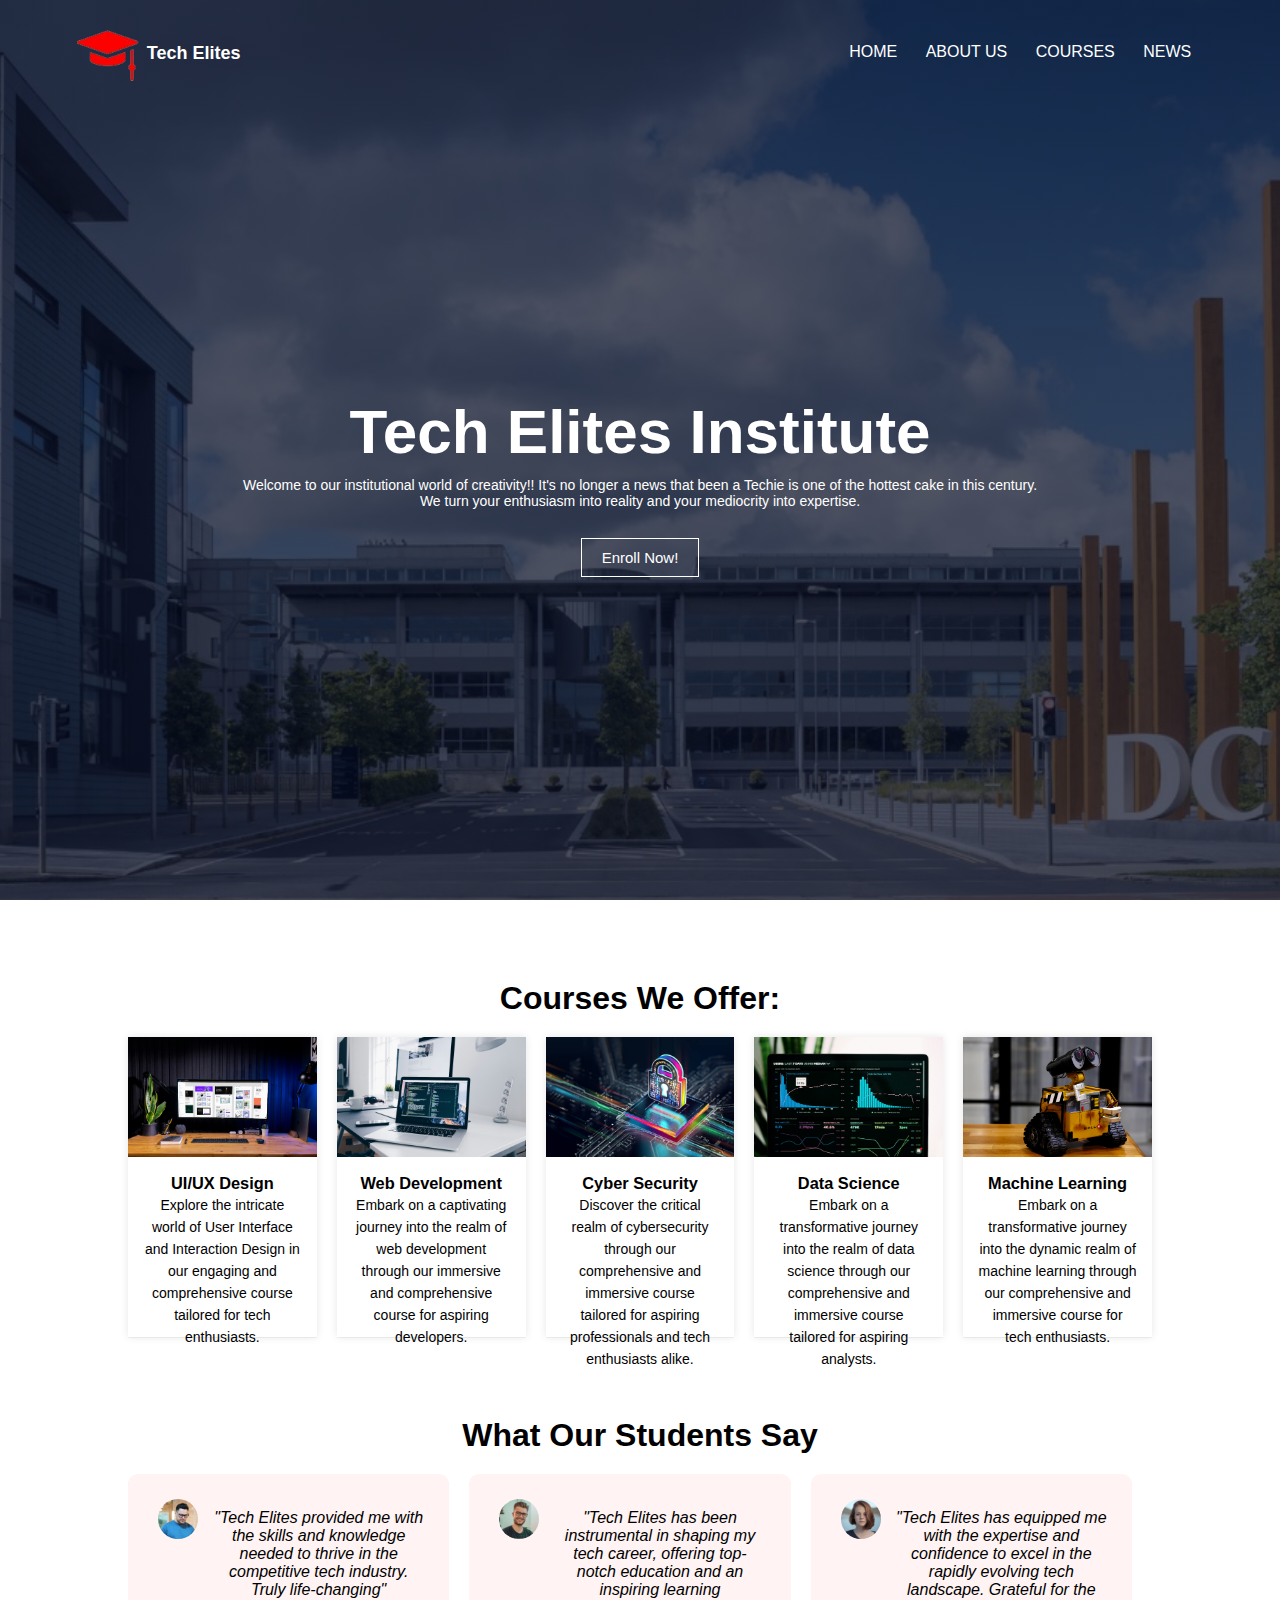
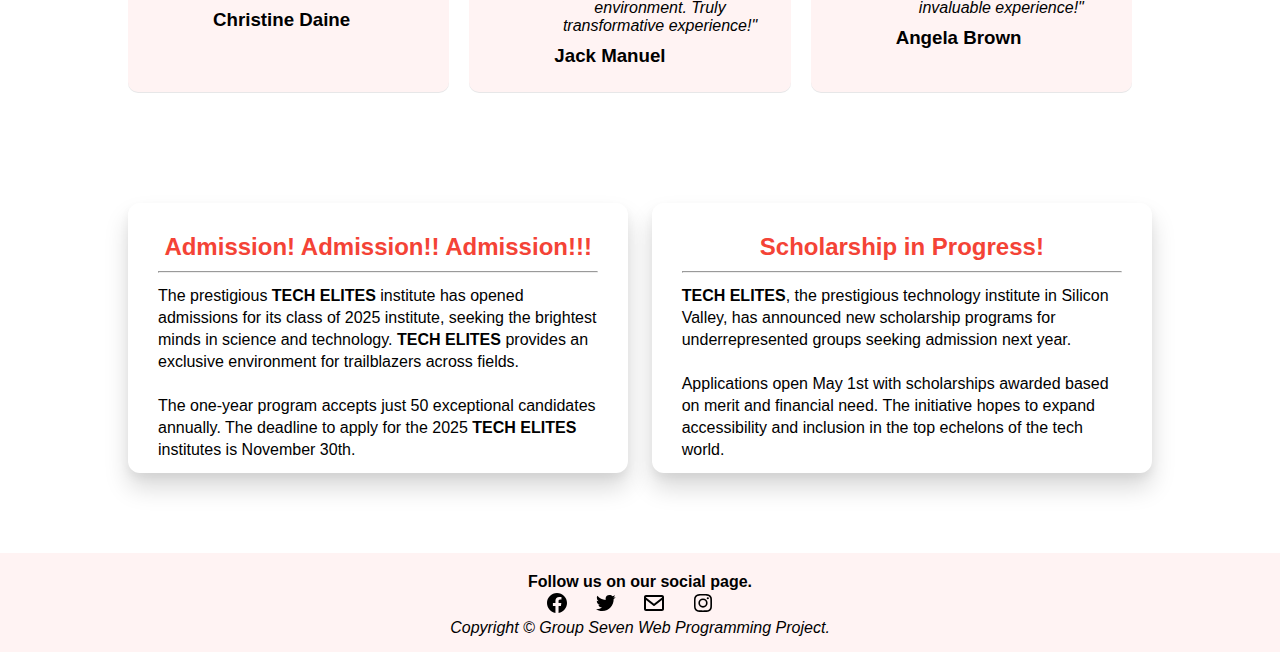
<file: index.html>
<!DOCTYPE html>
<html lang="en">
<head>
    <meta charset="UTF-8">
    <meta name="viewport" content="width=device-width, initial-scale=1.0">
    <link rel="stylesheet" href="styles.css">
    <title>Institution Website</title>
</head>
<body>

    <section class="container">
        <nav class="header">
            <a class="logo_link" href="index.html"><img src="images/techlogo.png" alt="Tech"><span>Tech Elites</span></a>

            <div class="header-list">
                <ul>
                    <li><a href="index.html">HOME</a></li>
                    <li><a href="about.html">ABOUT US</a></li>
                    <li><a href="#course-id">COURSES</a></li>
                    <li><a href="#news-id">NEWS</a></li>
                </ul>
            </div>
        </nav>

        <div class="text-box">
            <h1>
                Tech Elites Institute
            </h1>
            <p>
                Welcome to our institutional world of creativity!! It's no longer a news that been a Techie is one of the hottest cake in this century. 
                <br>We turn your enthusiasm into reality and your mediocrity into expertise.
                <!-- Which is why we have brought together certified instructors to lead you in the right way to become a Tech Guru.  -->
            </p>
            <a href="#" class="hero-btn">Enroll Now!</a>
        </div>
        
    </section>

    <section class="courses" id="course-id">
        <!-- This section is for displaying courses -->
        <h1>
            Courses We Offer:
        </h1>

        <!-- <p class="course-head">
            Unlock your potential and upgrade your skills with TECH ELITE's cutting-edge courses. 
            Our experienced instructors will guide you through the latest technologies and methodologies. <br>Join our vibrant student community and launch your tech career today!
        </p> -->

        <div class="cour-se">
            <div class="c-card">

                <div class="imge">

                    <img src="images/uiux.jpeg" alt="UI/UX">

                </div>
                
                <div class="course-text">
                    <h3>
                        UI/UX Design
                    </h3>
                    <p>
                        Explore the intricate world of User Interface and Interaction Design in our engaging and comprehensive course tailored for tech enthusiasts.
                    </p>
                </div>
            </div>

            <div class="c-card">

                <div class="imge">

                    <img src="images/webdev.jpeg" alt="UI/UX">

                </div>
                
                <div class="course-text">
                    <h3>
                        Web Development 
                    </h3>
                    <p>
                        Embark on a captivating journey into the realm of web development through our immersive and comprehensive course for aspiring developers.
                    </p>
                </div>                
            </div>

            <div class="c-card">

                <div class="imge">

                    <img src="images/cybersec.jpg" alt="UI/UX">

                </div>
                
                <div class="course-text">
                    <h3>
                        Cyber Security
                    </h3>
                    <p>
                        Discover the critical realm of cybersecurity through our comprehensive and immersive course tailored for aspiring professionals and tech enthusiasts alike.
                    </p>
                </div>   
                                
            </div>

            <div class="c-card">

                <div class="imge">

                    <img src="images/datascience.jpeg" alt="UI/UX">

                </div>
                
                <div class="course-text">
                    <h3>
                        Data Science
                    </h3>
                    <p>
                        Embark on a transformative journey into the realm of data science through our comprehensive and immersive course tailored for aspiring analysts.
                    </p>
                </div> 
                
            </div>

            <div class="c-card">

                <div class="imge">

                    <img src="images/machinel.jpg" alt="UI/UX">

                </div>
                
                <div class="course-text">
                    <h3>
                        Machine Learning
                    </h3>
                    <p>
                        Embark on a transformative journey into the dynamic realm of machine learning through our comprehensive and immersive course for tech enthusiasts.
                    </p>
                </div> 
                
            </div>

        </div>

    </section>

    <!-- This section is for the institute feedback from previous student -->

    <section class="testimonials">

        <h1>
            What Our Students Say
        </h1>
        
        <!-- <p>
            At Tech Elites, our students share inspiring testimonies of personal growth, career success, and the invaluable knowledge gained from our cutting-edge tech programs, showcasing the university's commitment to excellence.
        </p> -->

        <div class="testimonial-card">

            <div class="user">
                <img src="images/user1.jpeg">
                <div class="testimonial-text">
                    <p>   
                        <i>
                        "Tech Elites provided me with the skills and knowledge needed to thrive in the competitive tech industry. Truly life-changing"
                        </i>
                    </p>
                    <h3>
                        Christine Daine
                    </h3>
                </div>
            </div>

            <div class="user">
                <img src="images/user2.jpeg">
                <div class="testimonial-text">
                    <p>   
                        <i>
                        "Tech Elites has been instrumental in shaping my tech career, offering top-notch education and an inspiring learning environment. Truly transformative experience!"                     
                        </i>
                    </p>
                    <h3>
                        Jack Manuel
                    </h3>
                </div>
            </div>

            <div class="user">
                <img src="images/user3.jpeg">
                <div class="testimonial-text">
                    <p>   
                        <i>
                        "Tech Elites has equipped me with the expertise and confidence to excel in the rapidly evolving tech landscape. Grateful for the invaluable experience!"                
                        </i>     
                    </p>
                    <h3>
                        Angela Brown
                    </h3>
                </div>
            </div>

        </div>

    </section>

    <!-- This is the news part -->

    <section class="news" id="news-id">

        <div class="news-card">

            <h2>
                Admission! Admission!! Admission!!!
            </h2>

            <hr>

            <p>
                The prestigious <b>TECH ELITES</b> institute has opened admissions for its class of 2025 institute, seeking the brightest minds in science and technology. 
                <b>TECH ELITES</b> provides an exclusive environment for trailblazers across fields. <br><br>
                The one-year program accepts just 50 exceptional candidates annually. 
                The deadline to apply for the 2025 <b>TECH ELITES</b> institutes is November 30th.
            </p>

        </div>

        <div class="news-card">

            <h2>
                Scholarship in Progress!
            </h2>

            <hr>

            <p>
                <b>TECH ELITES</b>, the prestigious technology institute in Silicon Valley, has announced new scholarship programs for underrepresented groups seeking admission next year. <br><br>
                Applications open May 1st with scholarships awarded based on merit and financial need. The initiative hopes to expand accessibility and inclusion in the top echelons of the tech world.
            </p>

        </div>

    </section>

    <section class="footer">
        <p>
            <b>Follow us on our social page.</b>
        </p>
        <div class="icon">            
            <a href="#"><img src="images/facebook.svg" alt="facebook"></a>
            <a href="#"><img src="images/twitter.svg" alt="twitter"></a>
            <a href="#"><img src="images/email.svg" alt=""></a>
            <a href="#"><img src="images/instagram.svg" alt=""></a>
        </div>
        <p>
            <i>Copyright &#xa9; Group Seven Web Programming Project.</i>
        </p>
    </section>

</body>
</html>
</file>
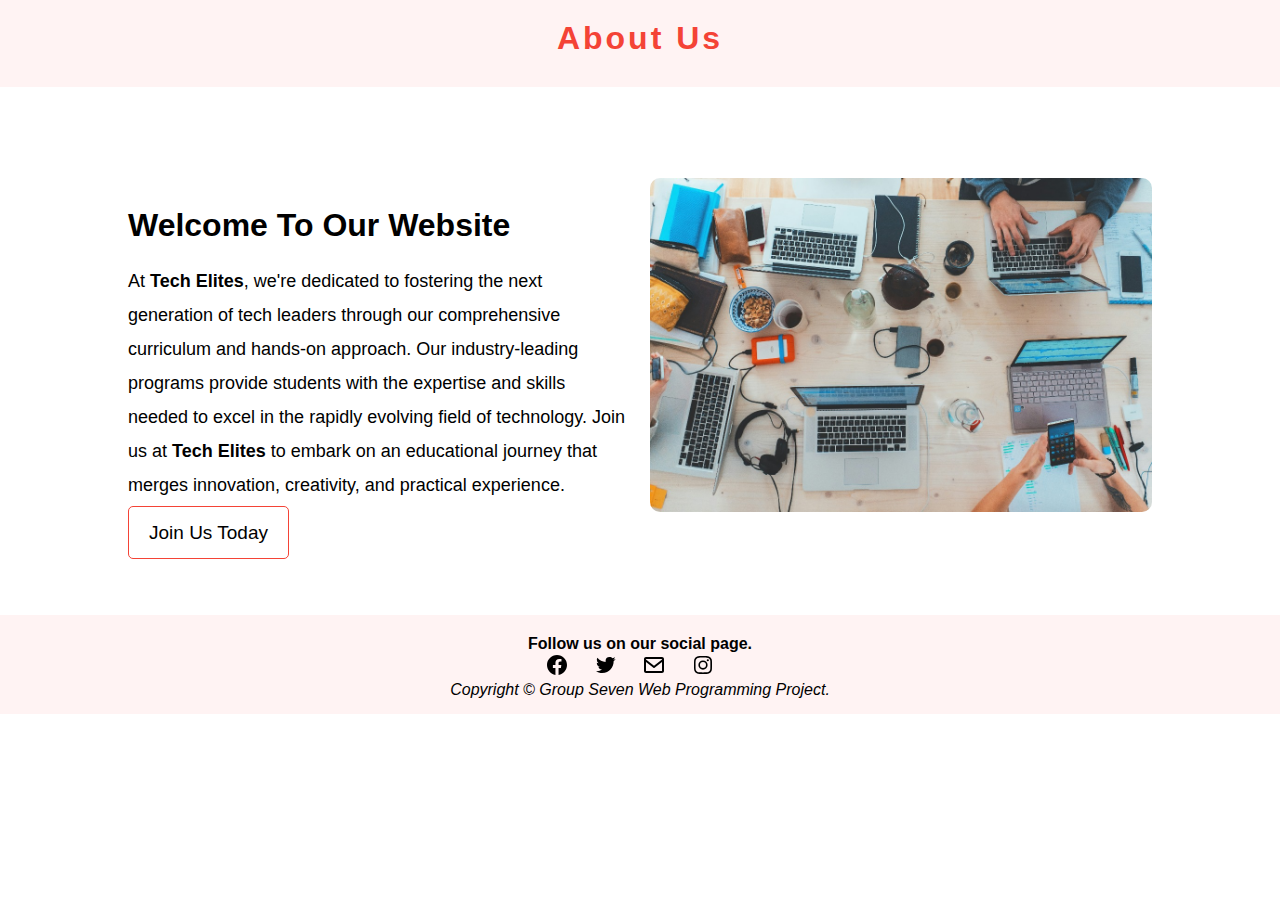
<file: about.html>
<!DOCTYPE html>
<html lang="en">
<head>
    <meta charset="UTF-8">
    <meta name="viewport" content="width=device-width, initial-scale=1.0">
    <link rel="stylesheet" href="aboutus.css">
    <title>About Us</title>
</head>
<body>
    
    <div class="container">
        <h1>
            About Us
        </h1>

        <div class="about-content">

            <div class="content">
                <h2>
                    Welcome To Our Website
                </h2>
                <p>
                    At <strong>Tech Elites</strong>, we're dedicated to fostering the next generation of tech leaders through our comprehensive curriculum and hands-on approach. 
                    Our industry-leading programs provide students with the expertise and skills needed to excel in the rapidly evolving field of technology. 
                    Join us at <strong>Tech Elites</strong> to embark on an educational journey that merges innovation, creativity, and practical experience.
                </p>

                <a href="index.html" class="btn">Join Us Today</a>

            </div>

            <div class="about-image">
                <img src="images/aboutUs.jpeg" alt="">
            </div>

        </div>
    </div>

    <section class="footer">
        <p>
            <b>Follow us on our social page.</b>
        </p>
        <div class="icon">            
            <a href="#"><img src="images/facebook.svg" alt="facebook"></a>
            <a href="#"><img src="images/twitter.svg" alt="twitter"></a>
            <a href="#"><img src="images/email.svg" alt=""></a>
            <a href="#"><img src="images/instagram.svg" alt=""></a>
        </div>
        <p>
            <i>Copyright &#xa9; Group Seven Web Programming Project.</i>
        </p>
    </section>

</body>
</html>
</file>
<file: styles.css>
*{
    padding: 0;
    margin: 0;
    font-family: Arial, Helvetica, sans-serif;
}

.container{
    min-height: 100vh;
    width: 100%;
    background-image: linear-gradient(rgba(4,9,30,0.7), rgba(4,9,30,0.7)), url(images/techBg.jpeg);
    background-repeat: no-repeat;
    background-size: cover;
    background-position: center;
    position: relative;
}

nav{
    display: flex;
    justify-content: space-between;
    align-items: center;
    padding: 2% 6%;
}

nav img{
    width: 70px;
}

.logo_link{
    display: flex;
    align-items: center;
    text-decoration: none;
}

nav span{
    color: white;
    font-size: 18px;
    font-weight: 700;
}

.header-list{
    flex: 1;
    text-align: right;
}

.header-list ul li{
    list-style: none;
    display: inline-block;
    padding: 8px 12px;
    position: relative;
}

.header ul li a{
    color: white;
    text-decoration: none;
}

.header ul li::after{
    content:'';
    width: 0%;
    height: 2px;
    background: #f44336;
    display: block;
    transition: 0.3s;
}

.header ul li:hover::after{
    width: 100%;
}

.text-box{
    width: 90%;
    color: white;
    position: absolute;
    right: 50%;
    left: 50%;
    top: 46%;
    bottom: 50%;
    text-align: center;
    transform: translate(-50%,-50%);
}

.text-box h1{
    font-size: 62px;
}

.text-box p{
    margin: 10px 0 40px;
    font-size: 14px;
}

.hero-btn{
    text-decoration: none;
    color: white;
    border-style: solid;
    border-width: 1px;
    padding: 10px 20px;
    font-size: 15px;
}

.hero-btn:hover{
    background-color: #f44336;
    border: 1px solid #f44336;
    transition: 0.7s;    
}

.courses{
    width: 80%;
    /* border-style: solid; */
    text-align: center;
    margin: auto;
    padding-top: 80px;  
    padding-bottom: 80px;  
}

.cour-se{
    /* border-style: solid; */
    width: 100%;
    display: flex;
    column-gap: 20px;
    padding-top: 20px;
}

.imge{
    width: 100%;
    height: 40%;
}

.imge img{
    width: 100%;
    height: 100%;
    object-fit: cover;
}

.course-text{
    font-size: 14px;
    line-height: 22px;
    font-weight: 300;
    padding: 15px;    
}

.course-head{
    padding-top: 8px;
    padding-bottom: 15px;
    font-size: 14px;
}

.c-card{
    /* border-style: solid; */
    width: 20%;
    height: 300px;
    box-shadow: rgba(17, 17, 26, 0.05) 0px 1px 0px, rgba(17, 17, 26, 0.1) 0px 0px 8px;
}

.testimonials{
    width: 80%;
    margin: auto;
    text-align: center;
}

.testimonials p{
    padding-top: 10px;
    padding-bottom: 10px;
}

.testimonial-card{
    display: flex;  
    padding-top: 20px;
}

.user{
    display: flex;
    flex-basis: 44%;
    border-radius: 10px;
    background-color: #fff3f3;
    cursor: pointer;
    padding: 25px;
    margin-bottom: 5%;
    text-align: left;
    margin-right: 20px;   
    box-shadow: rgba(17, 17, 26, 0.1) 0px 1px 0px;
}

.user img{
    height: 40px;
    margin-left: 5px;
    margin-right: 15px;
    border-radius: 50%;
}

.user p{
    text-align: center;
}

.news{
    width: 80%;
    margin: auto;
    display: flex;
    justify-content: space-between;
    align-items: center;
    padding-bottom: 80px;
    padding-top: 60px;
}

.news-card{
    height: 210px;
    border-radius: 12px;
    padding: 30px;
    width: 43%;
    box-shadow: rgba(0, 0, 0, 0.15) 0px 15px 25px, rgba(0, 0, 0, 0.05) 0px 5px 10px;
}

.news-card h2{
    padding-bottom: 10px;
    text-align: center;
    color: #f44336
}

.news-card p{
    font-size: 16px;
    padding-top: 12px;
    line-height: 22px;
}

.footer{
    margin: auto;
    width: 100%;
    padding-top: 20px;
    padding-bottom: 15px;
    text-align: center;
    background-color: #fff3f3;
}

.icon a{
    padding-right: 20px;
    padding-top: 8px;
    padding-bottom: 8px;
}
</file>
<file: aboutus.css>
*{
    padding: 0;
    margin: 0;
    font-family: Arial, Helvetica, sans-serif;
}

.container{
    margin-bottom: 8px;
}

h1{
    text-align: center;
    padding-top: 20px;
    padding-bottom: 30px;
    color: #f44336;
    background-color: #fff3f3;
    letter-spacing: 3px;
}

.about-content{
    width: 80%;
    margin: auto;
    display: flex;
    justify-content: space-between;
    align-items: center;
}

.content{
    width: 50%;
    margin-right: 20px;
    height: 400px;
    padding-top: 120px;
    font-size: 18px;
}


.content h2{
    font-size: 32px;
}

.content p{
    padding-top: 20px;
    padding-bottom: 20px;
    line-height: 34px;    
}

.btn{
    text-decoration: none;
    color: black;
    border: 1px solid #f44336;
    padding: 15px 20px;
    border-radius: 5px;
    transition: 0.7s;
    font-size: 19px;
}

.btn:hover{
    background-color: #f44336;
    color: white;
    border: none;
}

.about-image{
    width: 50%;
}

.about-image img{
    width: 100%;
    height: 100%;
    object-fit: cover;
    border-radius: 10px;
}

.footer{
    width: 100%;
    padding-top: 20px;
    padding-bottom: 15px;
    text-align: center;
    background-color: #fff3f3;
}

.icon a{
    padding-right: 20px;
    padding-top: 8px;
    padding-bottom: 8px;
}
</file>
